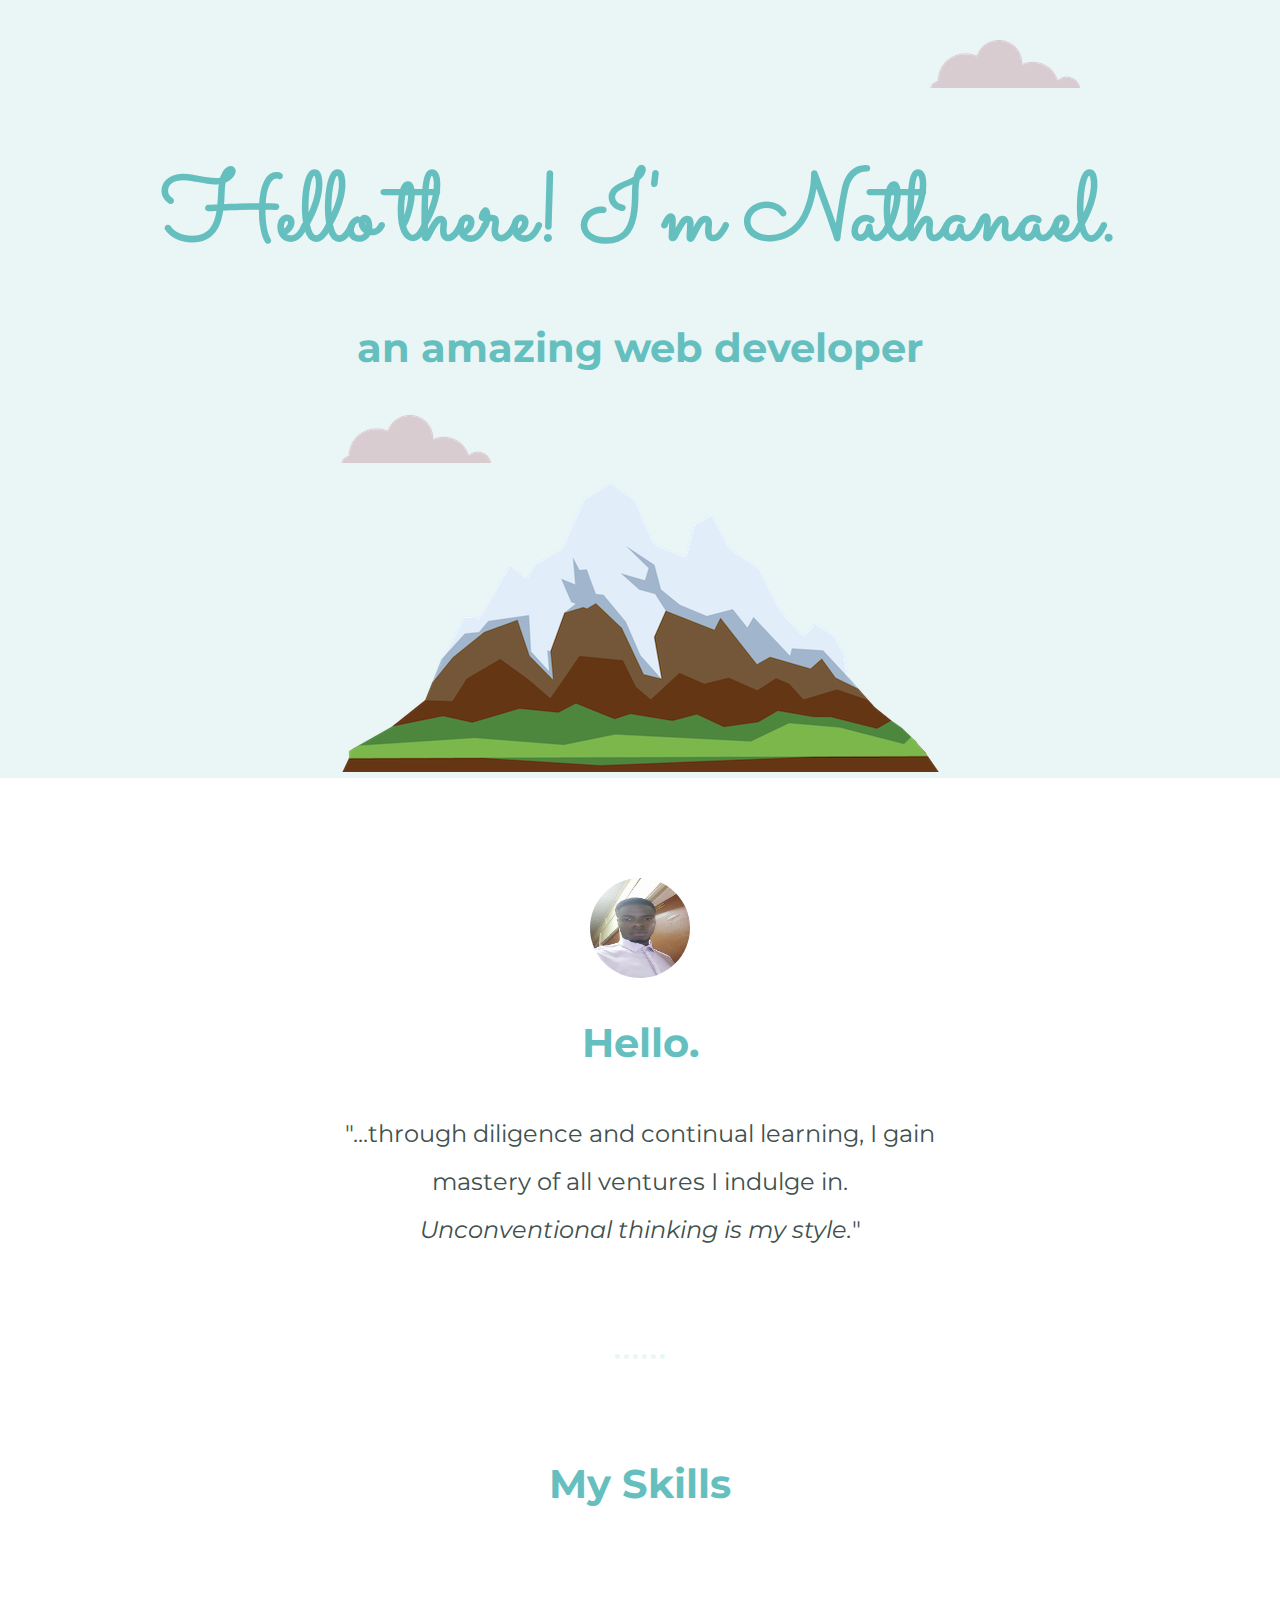
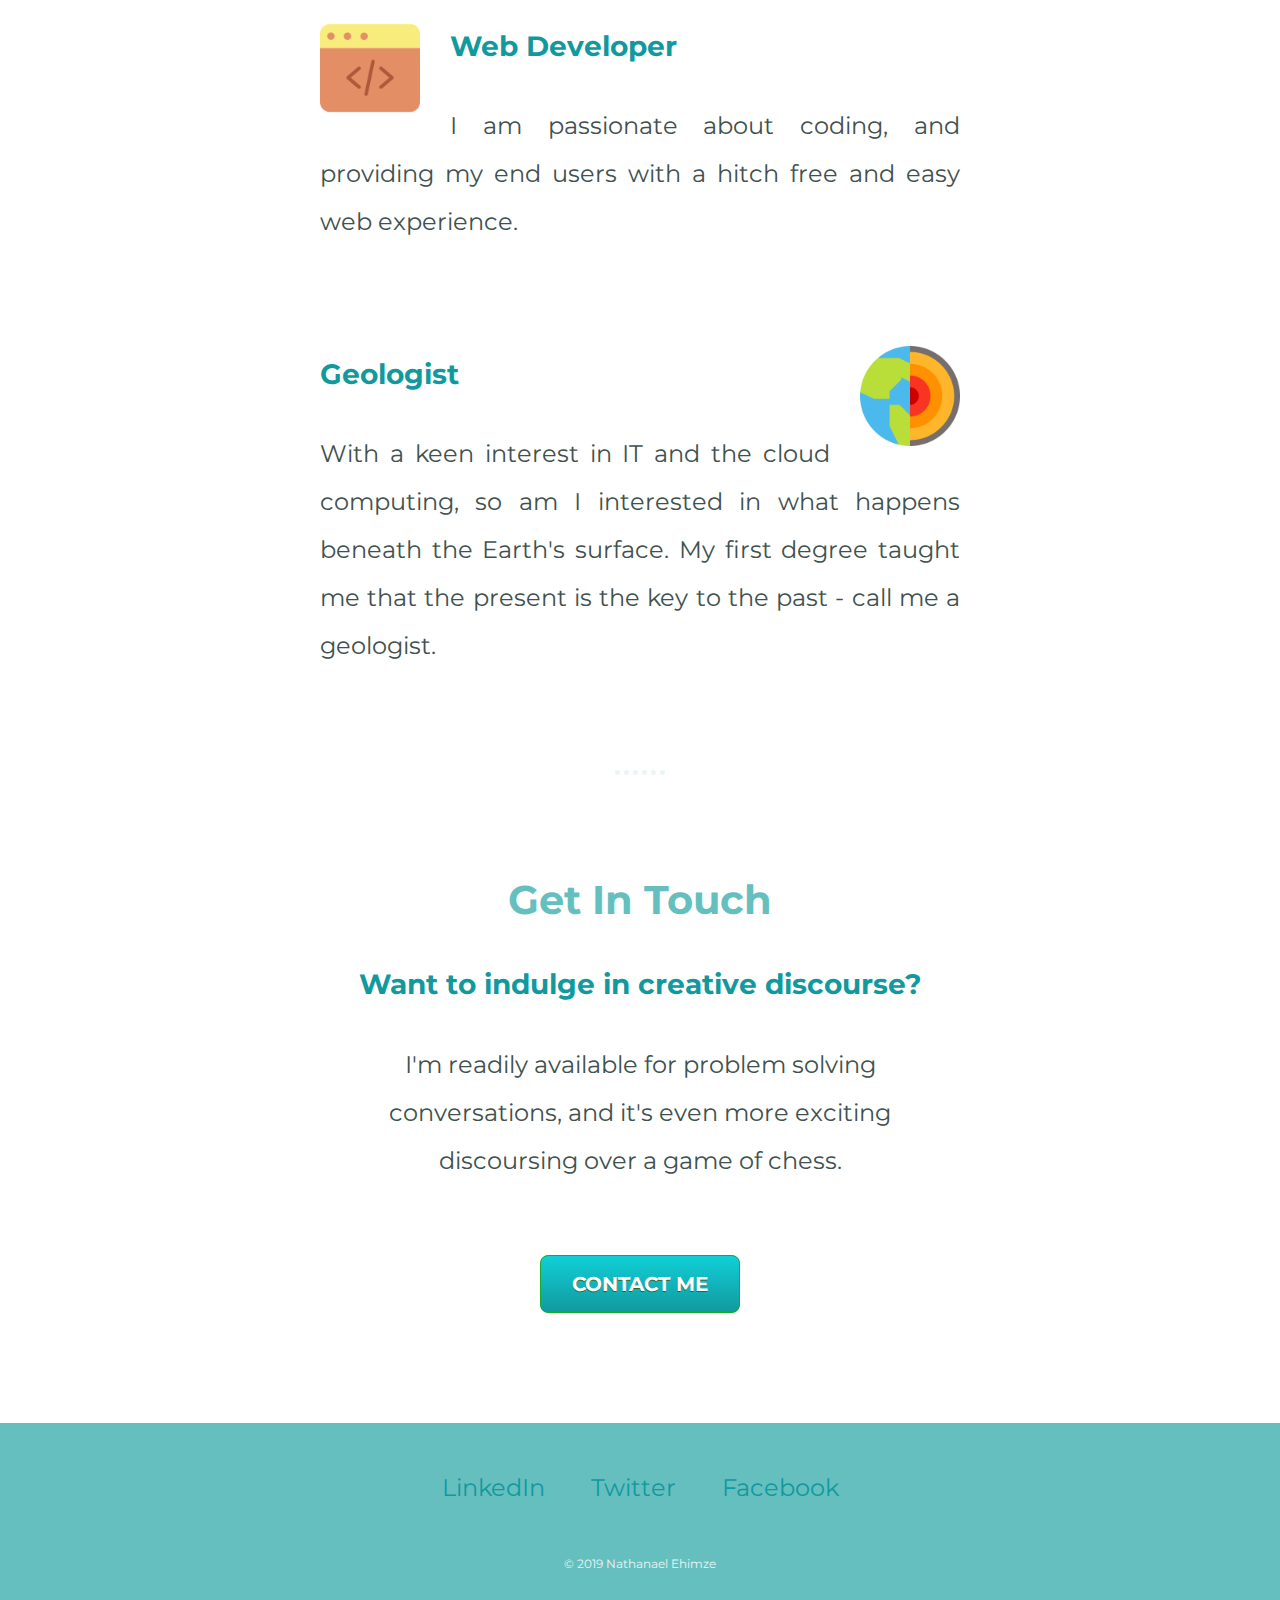
<file: index.html>
<!DOCTYPE html>
<html lang="en" dir="ltr">

<head>
  <meta charset="utf-8">
  <title>ehimze007</title>
  <link rel="stylesheet" href="styles.css">
  <link rel="icon" href="favicon.ico">
  <link href="https://fonts.googleapis.com/css?family=Montserrat|Sacramento|Source+Sans+Pro&display=swap" rel="stylesheet">
</head>

<body class="body-designs">
  <div class="top-container">
    <img class="top-cloud" src="cloud.png" alt="cloud-image">
    <h1>Hello there! I'm Nathanael.</h1>
    <h2><span>an amazing web developer</span></h2>
    <img class="bottom-cloud" src="cloud.png" alt="cloud-image">
    <img src="mountain.png" alt="mountain-image">
  </div>

  <div class="middle-container">
    <div class="profile">
      <img class="profile-photo" src="ehimze-photo.jpg" alt="My profile picture">
      <h2>Hello.</h2>
      <p class="intro">"...through diligence and continual learning, I gain mastery of all ventures I indulge in. <br> <em>Unconventional thinking is my style.</em>"</p>
    </div>
    <hr>

    <div class="skills">
      <h2>My Skills</h2>
      <div class="skill-row">
        <img class="skill-1-image" src="web-programming.png" alt="web-programming-image">
        <h3>Web Developer</h3>
        <p class="skill-1-description">I am passionate about coding, and providing my end users with a hitch free and easy web experience.</p>
      </div>

      <div class="skill-row">
        <img class="skill-2-image" src="geology.png" alt="the-earth-core-image">
        <h3>Geologist</h3>
        <p class="skill-2-description">With a keen interest in IT and the cloud computing, so am I interested in what happens beneath the Earth's surface. My first degree taught me that the present is the key to the past - call me a geologist.</p>
      </div>
    </div>
    <hr>

    <div class="contact-me">
      <h2>Get In Touch</h2>
      <h3>Want to indulge in creative discourse?</h3>
      <p class="contact-message">I'm readily available for problem solving conversations, and it's even more exciting discoursing over a game of chess.</p>
      <a class="btn" href="mailto:ehimze007@gmail.com">CONTACT ME</a>
    </div>
  </div>

    <div class="bottom-container">
      <a class="footer-link" href="https://https://www.linkedin.com/in/nathanael-ehimze-93322a161">LinkedIn</a>
      <a class="footer-link" href="https://twitter.com/ehimze007">Twitter</a>
      <a class="footer-link" href="https://www.facebook.com/ehimze007">Facebook</a>
      <p class="copyright-text">© 2019 Nathanael Ehimze</p>
    </div>


</body>

</html>
</file>
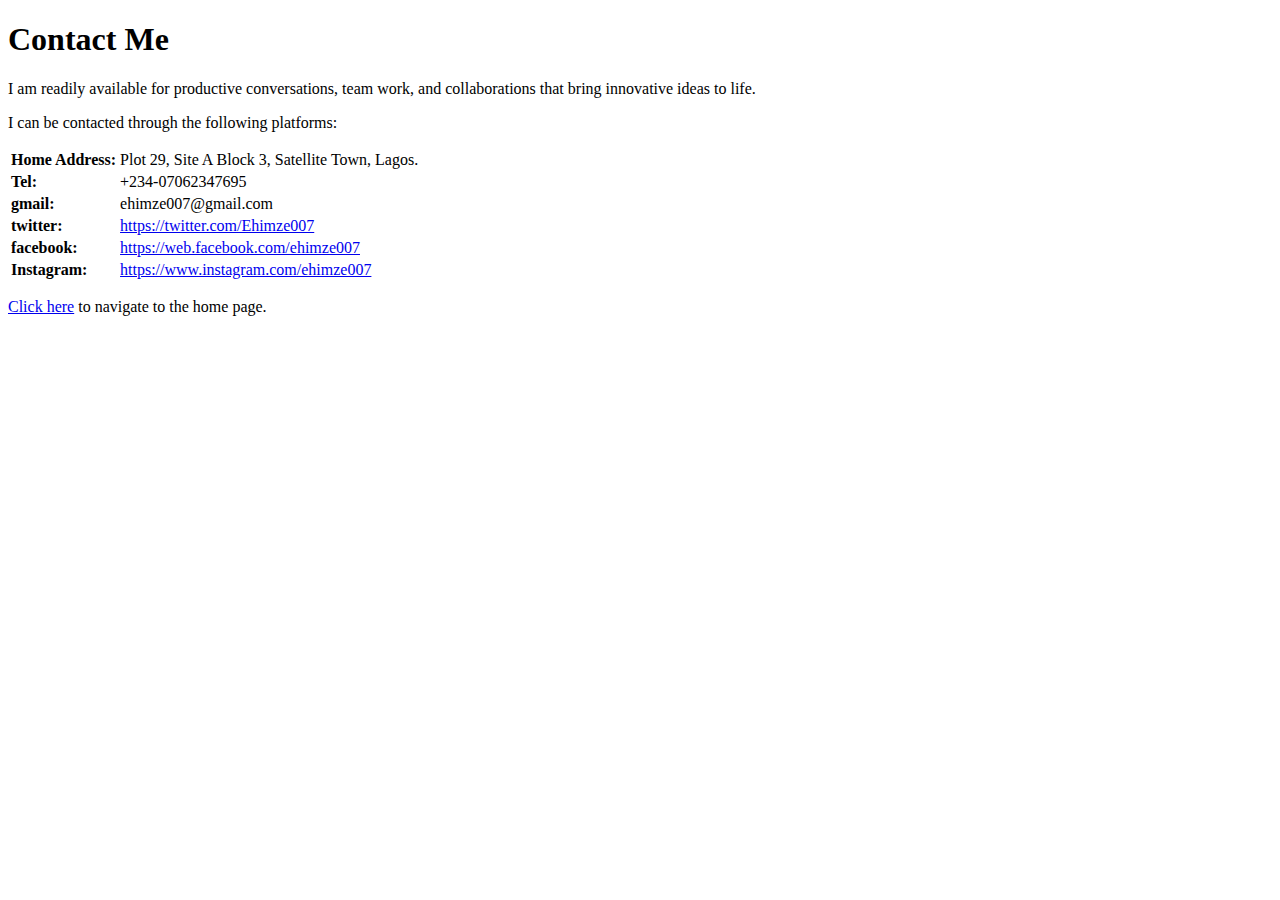
<file: Contact-me.html>
<!DOCTYPE html>
<html lang="en" dir="ltr">

<head>
  <meta charset="utf-8">
  <title>Contact me</title>
</head>

<body>
  <h1>Contact Me</h1>
  <p>
    I am readily available for productive conversations, team work, and collaborations that bring innovative ideas to life.
    <p>I can be contacted through the following platforms:</p>
  </p>
  <table>
    <tr>
      <th style="text-align: left;">Home Address:</th>
      <td>Plot 29, Site A Block 3, Satellite Town, Lagos.</td>
    </tr>
    <tr>
      <th style="text-align: left;">Tel:</th>
      <td>+234-07062347695</td>
    </tr>
    <tr>
      <th style="text-align: left;">gmail:</th>
      <td>ehimze007@gmail.com</td>
    </tr>
    <tr>
      <th style="text-align: left;">twitter:</th>
      <td><a href="https://twitter.com/Ehimze007">https://twitter.com/Ehimze007</a></td>
    </tr>
    <tr>
      <th style="text-align: left;">facebook:</th>
      <td><a href="https://web.facebook.com/ehimze007">https://web.facebook.com/ehimze007</a></td>
    </tr>
    <tr>
      <th style="text-align: left;">Instagram:</th>
      <td><a href="https://www.instagram.com/ehimze007">https://www.instagram.com/ehimze007</a></td>
    </tr>
  </table>
  <p><a href="C:\Users\EHIMZE NATHANAEL\Desktop\Web Development Folder\HTML - Personal Site\index.html">Click here</a> to navigate to the home page.</p>
</body>

</html>
</file>
<file: styles.css>
body {
  text-align: center;
  margin: 0;
  font-family: 'Montserrat', sans-serif;
  color: #40514e;
  font-size: 1.5rem;
}

.top-container {
  background-color: #EAF6F6;
  position: relative;
  margin: 0;
  padding: 100px 0 0 0;
  font-family: 'Montserrat', sans-serif;
}

h1 {
  margin: 50px auto 0 auto;
  font-family: 'Sacramento', cursive;
  font-size: 6rem;
  color: #66BFBF;
}

h2 {
  font-size: 2.5rem;
  color: #66BFBF;
  font-weight: bold;
  font-family: 'Montserrat', sans-serif;
  padding-bottom: 10px;
}

h3 {
  color: #11999e;
}

a {
  color: #11999E;
  font-family: 'Montserrat', sans-serif;
  margin: 10px 20px;
  text-decoration: none;
}

a:hover {
  color: #efe6e6;
}

p {
  font-family: 'Montserrat', sans-serif;
  color: #40514e;
  line-height: 2;
}

.intro {
  width: 50%;
  margin: auto;
}

.middle-container {
  margin: 100px 0;
  font-family: 'Montserrat', sans-serif
}

.bottom-container {
  color: #11999e;
  background-color: #66BFBF;
  padding: 50px 0 30px;
}

.footer-link {}

.bottom-cloud {
  position: absolute;
}

.top-cloud {
  position: absolute;
  right: 200px;
  top: 40px;
}

.profile-photo {
  width: 100px;
  height: 100px;
  border-radius: 50px;
}

.skill-row {
  width: 50%;
  margin: 100px auto 100px auto;
  text-align: justify;
  line-height: 2;
}

.skill-1-image {
  width: 100px;
  height: 100px;
  float: left;
  margin-right: 30px;
}

.skill-2-image {
  width: 100px;
  height: 100px;
  float: right;
  margin-left: 30px;
}

hr {
  border-style: dotted;
  border-width: 5px 0 0 0;
  width: 50px;
  border-color: #EAF6F6;
  margin: 100px auto;
}

.copyright-text {
  color: #EAF6F6;
}

.contact-me {
  background-color: #66BFBFl
}

.contact-message {
  width: 40%;
  margin: 40px auto 60px;
}

.btn {
  background: linear-gradient(to bottom, #11cdd4 5%, #11999e 100%);
  background-color: #11cdd4;
  border-radius: 8px;
  border: 1px solid #18ab29;
  display: inline-block;
  cursor: pointer;
  color: #ffffff;
  font-family: 'Montserrat', sans-serif;
  font-size: 20px;
  font-weight: bold;
  padding: 16px 31px;
  text-decoration: none;
  text-shadow: 0 1px 0 #2f6627;
}

.btn:hover {
  background: linear-gradient(to bottom, #11999e 5%, #11cdd4 100%);
  background-color: #11999e;
}

.btn:active {
  position: relative;
  top: 1px;
}

.copyright-text {
  color: #eaf6f6;
  font-size: 0.75rem;
  margin: 0;
  padding: 50px 0 0 0;
}
</file>
